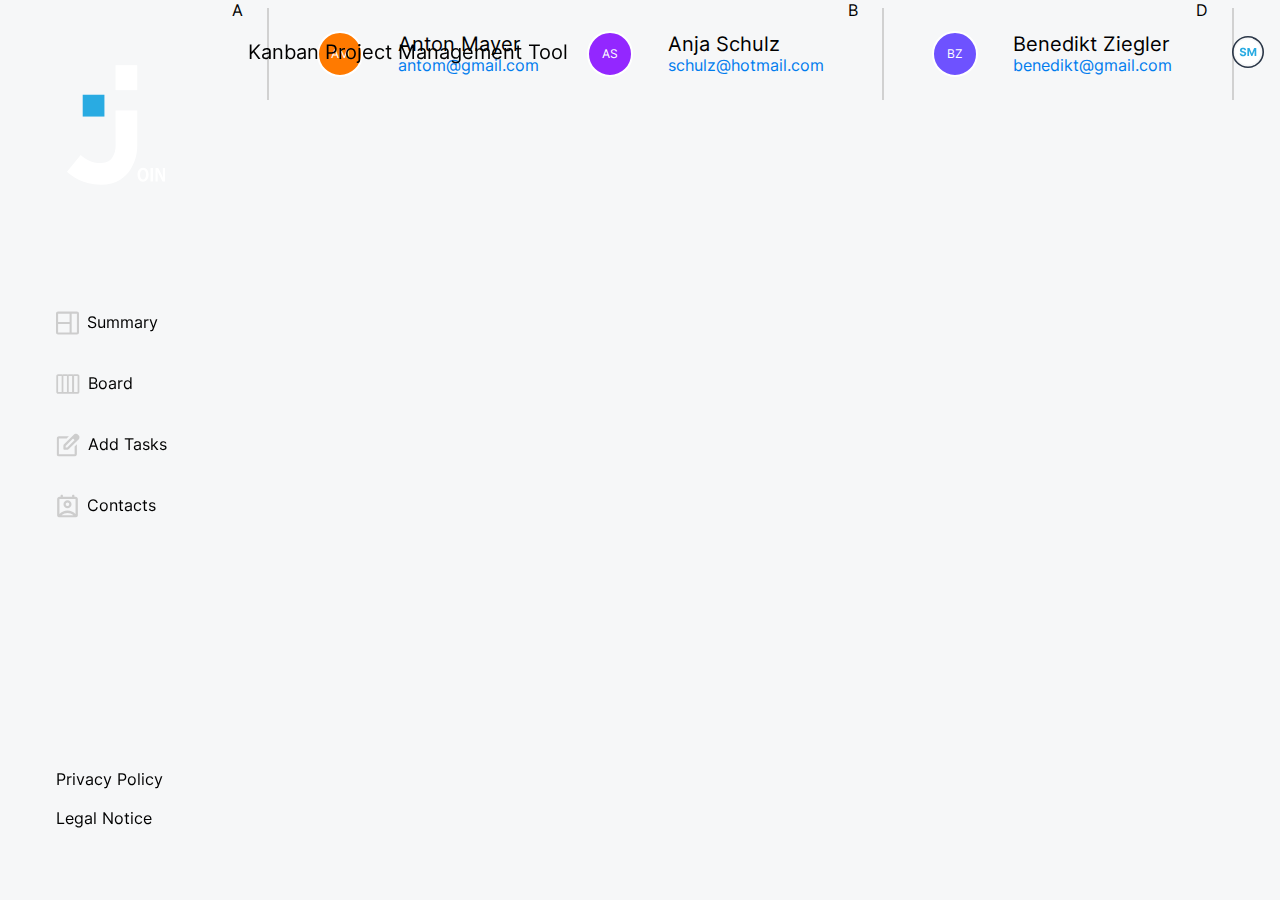
<file: contact_list.html>
<!DOCTYPE html>
<html lang="en">

<head>

    <meta charset="UTF-8">
    <meta name="viewport" content="width=device-width, initial-scale=1.0">

    <link rel="stylesheet" href="style_anita.css">
    <link rel="stylesheet" href="header.css">
    <link rel="stylesheet" href="footer.css">

    <title>Join: Contact List</title>

</head>

<body>

    <header>
        <div class="inner-header">
            <p class="hide-on-mobile">Kanban Project Management Tool</p>
            <img src="assets/img/Capa 3.svg" class="hide-on-desktop" alt="">
            <img src="assets/img/header-profile-icon.svg" alt="">
        </div>
    </header>

    <div class="main">

        <div class="letter">A</div>
        <hr class="hr-contact-list">
        <div class="contact-container">
            <div class="contact-dot contact-dot-orange">AM</div>
            <div>
                <div class="contact-name">Anton Mayer</div>
                <div class="contact-mail">antom@gmail.com</div>
            </div>
        </div>
        <div class="contact-container">
            <div class="contact-dot contact-dot-purple">AS</div>
            <div>
                <div class="contact-name">Anja Schulz</div>
                <div class="contact-mail">schulz@hotmail.com</div>
            </div>
        </div>
        <div class="letter">B</div>
        <hr class="hr-contact-list">
        <div class="contact-container">
            <div class="contact-dot contact-dot-blue">BZ</div>
            <div>
                <div class="contact-name">Benedikt Ziegler</div>
                <div class="contact-mail">benedikt@gmail.com</div>
            </div>
        </div>
        <div class="letter hide">C</div>
        <hr class="hr-contact-list hide">
        <div class="letter">D</div>
        <hr class="hr-contact-list">
        <div class="contact-container">
            <div class="contact-dot contact-dot-pink">DE</div>
            <div>
                <div class="contact-name">David Eisenberg</div>
                <div class="contact-mail">davidberg@gmail.com</div>
            </div>
        </div>
        <div class="letter">E</div>
        <hr class="hr-contact-list">
        <div class="contact-container">
            <div class="contact-dot contact-dot-yellow">EF</div>
            <div>
                <div class="contact-name">Eva Fischer</div>
                <div class="contact-mail">eva@gmail.com</div>
            </div>
        </div>
        <div class="contact-container">
            <div class="contact-dot contact-dot-mint">EM</div>
            <div>
                <div class="contact-name">Emmanuel Mauer</div>
                <div class="contact-mail">emmanuelma@gmail.com</div>
            </div>
        </div>
        <div class="letter">F</div>
        <hr class="hr-contact-list">
        <div class="letter">G</div>
        <hr class="hr-contact-list">
        <div class="letter">H</div>
        <hr class="hr-contact-list">
        <div class="letter">I</div>
        <hr class="hr-contact-list">
        <div class="letter">J</div>
        <hr class="hr-contact-list">
        <div class="letter">K</div>
        <hr class="hr-contact-list">
        <div class="letter">L</div>
        <hr class="hr-contact-list">
        <div class="letter">M</div>
        <hr class="hr-contact-list">
        <div class="letter">N</div>
        <hr class="hr-contact-list">
        <div class="letter">O</div>
        <hr class="hr-contact-list">
        <div class="letter">P</div>
        <hr class="hr-contact-list">
        <div class="letter">Q</div>
        <hr class="hr-contact-list">
        <div class="letter">R</div>
        <hr class="hr-contact-list">
        <div class="letter">S</div>
        <hr class="hr-contact-list">
        <div class="letter">T</div>
        <hr class="hr-contact-list">
        <div class="letter">U</div>
        <hr class="hr-contact-list">
        <div class="letter">V</div>
        <hr class="hr-contact-list">
        <div class="letter">W</div>
        <hr class="hr-contact-list">
        <div class="letter">X</div>
        <hr class="hr-contact-list">
        <div class="letter">Y</div>
        <hr class="hr-contact-list">
        <div class="letter">Z</div>
        <hr class="hr-contact-list">

    </div>

    <div class="add-contact-btn">
        <img src="./assets/img/person_add.svg">
    </div>

    <div id="overlayAddContact" class="hide">
        <div class="overlay-bg">
            <div class="overlay-content">
                <div class="overlay-header">
                    <img class="overlay-close-btn" src="./assets/img/close.svg">
                    <div class="overlay-header-text">
                        <div class="overlay-header-bold">Add contact</div>
                        <div class="overlay-header-sub">Tasks are better with a team!</div>
                        <hr class="hr-contacts-mobile">
                    </div>                    
                    <div class="new-contact-dot">
                        <img src="./assets/img/person.svg">
                    </div>
                </div>
                <div class="overlay-form-bg">
                    <form class="overlay-form">
                        <input class="input-name" placeholder="Name">
                        <input class="input-mail" placeholder="Email">
                        <input class="input-phone" placeholder="Phone">
                        <button class="create-contact-btn">Create Contact<img src="./assets/img/check.svg"></button>
                    </form>
                </div>                
            </div>
        </div>
    </div>

    <div id="overlayNewContactOk" class="hide">
        <div class="overlay-bg">
            <div class="overlay-new-contact-ok-content">
                Contact successfully created
            </div>
        </div>
    </div>

    <footer class="mobile-footer">
        <img class="logo hide-on-mobile" src="assets/img/join-logo-big.svg" alt="">

        <div class="menu-container">
            <a href="summary.html" class="footer-menu">
                <img src="./assets/img/Vector.svg" alt="">
                <p>Summary</p>
            </a>
            <a href="board.html" class="footer-menu">
                <img src="./assets/img/Menu Icons (3).svg" alt="">
                <p>Board</p>
            </a>
            <a href="add_task.html"  class="footer-menu">
                <img src="./assets/img/Menu Icons (2).svg" alt="">
                <p>Add Tasks</p>
            </a>
            <a href="contacts.html" class="footer-menu">
                <img src="./assets/img/Menu Icons (1).svg" alt="">
                <p>Contacts</p>
            </a>
        </div>

        <div class="policy-container hide-on-mobile">
            <a class="clickable" href="privacy_policy.html">Privacy Policy</a>
            <a class="clickable" href="legal_notice.html">Legal Notice</a>
        </div>
    </footer>

</body>

</html>
</file>
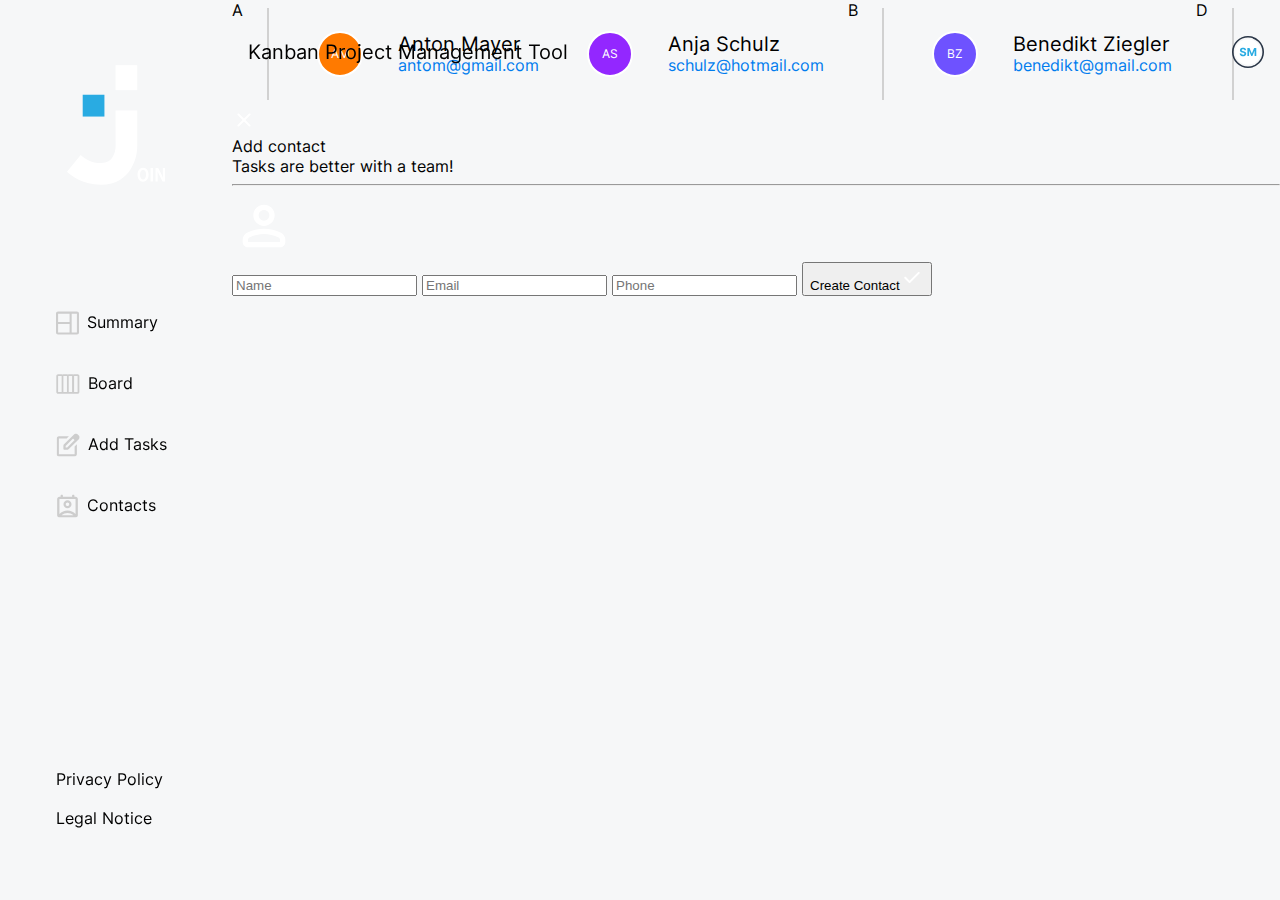
<file: contactList.html>
<!DOCTYPE html>
<html lang="en">

<head>

    <meta charset="UTF-8">
    <meta name="viewport" content="width=device-width, initial-scale=1.0">

    <link rel="stylesheet" href="style_anita.css">
    <link rel="stylesheet" href="header.css">
    <link rel="stylesheet" href="footer.css">

    <title>Join: Contact List</title>

</head>

<body>

    <header>
        <div class="inner-header">
            <p class="hide-on-mobile">Kanban Project Management Tool</p>
            <img src="assets/img/Capa 3.svg" class="hide-on-desktop" alt="">
            <img src="assets/img/header-profile-icon.svg" alt="">
        </div>
    </header>

    <div class="main">

        <div class="letter">A</div>
        <hr class="hr-contact-list">
        <div class="contact-container">
            <div class="contact-dot contact-dot-orange">AM</div>
            <div>
                <div class="contact-name">Anton Mayer</div>
                <div class="contact-mail">antom@gmail.com</div>
            </div>
        </div>
        <div class="contact-container">
            <div class="contact-dot contact-dot-purple">AS</div>
            <div>
                <div class="contact-name">Anja Schulz</div>
                <div class="contact-mail">schulz@hotmail.com</div>
            </div>
        </div>
        <div class="letter">B</div>
        <hr class="hr-contact-list">
        <div class="contact-container">
            <div class="contact-dot contact-dot-blue">BZ</div>
            <div>
                <div class="contact-name">Benedikt Ziegler</div>
                <div class="contact-mail">benedikt@gmail.com</div>
            </div>
        </div>
        <div class="letter hide">C</div>
        <hr class="hr-contact-list hide">
        <div class="letter">D</div>
        <hr class="hr-contact-list">
        <div class="contact-container">
            <div class="contact-dot contact-dot-pink">DE</div>
            <div>
                <div class="contact-name">David Eisenberg</div>
                <div class="contact-mail">davidberg@gmail.com</div>
            </div>
        </div>
        <div class="letter">E</div>
        <hr class="hr-contact-list">
        <div class="contact-container">
            <div class="contact-dot contact-dot-yellow">EF</div>
            <div>
                <div class="contact-name">Eva Fischer</div>
                <div class="contact-mail">eva@gmail.com</div>
            </div>
        </div>
        <div class="contact-container">
            <div class="contact-dot contact-dot-mint">EM</div>
            <div>
                <div class="contact-name">Emmanuel Mauer</div>
                <div class="contact-mail">emmanuelma@gmail.com</div>
            </div>
        </div>
        <div class="letter">F</div>
        <hr class="hr-contact-list">
        <div class="letter">G</div>
        <hr class="hr-contact-list">
        <div class="letter">H</div>
        <hr class="hr-contact-list">
        <div class="letter">I</div>
        <hr class="hr-contact-list">
        <div class="letter">J</div>
        <hr class="hr-contact-list">
        <div class="letter">K</div>
        <hr class="hr-contact-list">
        <div class="letter">L</div>
        <hr class="hr-contact-list">
        <div class="letter">M</div>
        <hr class="hr-contact-list">
        <div class="letter">N</div>
        <hr class="hr-contact-list">
        <div class="letter">O</div>
        <hr class="hr-contact-list">
        <div class="letter">P</div>
        <hr class="hr-contact-list">
        <div class="letter">Q</div>
        <hr class="hr-contact-list">
        <div class="letter">R</div>
        <hr class="hr-contact-list">
        <div class="letter">S</div>
        <hr class="hr-contact-list">
        <div class="letter">T</div>
        <hr class="hr-contact-list">
        <div class="letter">U</div>
        <hr class="hr-contact-list">
        <div class="letter">V</div>
        <hr class="hr-contact-list">
        <div class="letter">W</div>
        <hr class="hr-contact-list">
        <div class="letter">X</div>
        <hr class="hr-contact-list">
        <div class="letter">Y</div>
        <hr class="hr-contact-list">
        <div class="letter">Z</div>
        <hr class="hr-contact-list">

    </div>

    <div class="overlay-add-contact">
        <div class="overlay-bg">
            <div class="overlay-content">
                <div class="overlay-header">
                    <img class="overlay-close-btn" src="./assets/img/close.svg">
                    <div class="overlay-header-text">
                        <div class="overlay-header-bold">Add contact</div>
                        <div class="overlay-header-sub">Tasks are better with a team!</div>
                        <hr class="hr-contacts">
                    </div>                    
                    <div class="new-contact-dot">
                        <img src="./assets/img/person.svg">
                    </div>
                </div>
                <div class="overlay-form-bg">
                    <form class="overlay-form">
                        <input placeholder="Name">
                        <input placeholder="Email">
                        <input placeholder="Phone">
                        <button>Create Contact<img src="./assets/img/check.svg"></button>
                    </form>
                </div>                
            </div>
        </div>

    </div>

    <div class="add-contact-btn">
        <img src="./assets/img/person_add.svg">
    </div>    

    <footer class="mobile-footer">
        <img class="logo hide-on-mobile" src="assets/img/join-logo-big.svg" alt="">

        <div class="menu-container">
            <a href="summary.html" class="footer-menu">
                <img src="./assets/img/Vector.svg" alt="">
                <p>Summary</p>
            </a>
            <a href="board.html" class="footer-menu">
                <img src="./assets/img/Menu Icons (3).svg" alt="">
                <p>Board</p>
            </a>
            <a href="add_task.html"  class="footer-menu">
                <img src="./assets/img/Menu Icons (2).svg" alt="">
                <p>Add Tasks</p>
            </a>
            <a href="contacts.html" class="footer-menu">
                <img src="./assets/img/Menu Icons (1).svg" alt="">
                <p>Contacts</p>
            </a>
        </div>

        <div class="policy-container hide-on-mobile">
            <a class="clickable" href="privacy_policy.html">Privacy Policy</a>
            <a class="clickable" href="legal_notice.html">Legal Notice</a>
        </div>
    </footer>

</body>

</html>
</file>
<file: style_anita.css>
body {
    font-family: 'Inter-VariableFont', sans-serif;
    color: rgba(0, 0, 0, 1);
    margin: 0;
    background-color: rgb(246,247,248, 1);
}

@font-face {
    font-family: 'Inter-VariableFont';
    src: local(''), url(./assets/fonts/Inter-VariableFont_slnt\,wght.ttf);
}

.main {
    display: flex;
}

.hide {
    display: none;
}

.pointer {
    cursor: pointer;
}


/* Contact List */

.main-contact-list {
    margin: 80px 14px;
}

.add-contact-btn-desktop {
    width: 352px;
    color: rgba(255, 255, 255, 1);
    font-size: 21px;
    font-weight: 700;
    line-height: 25.2px;
    background-color: rgba(42, 54, 71, 1);
    border: 1px solid rgba(42, 54, 71, 1);
    border-radius: 10px;
    padding: 12px 0;
    margin-top: 22.5px;
    margin-left: 25.5px;
    display: none;
}

.add-contact-btn-desktop img {
    width: 32px;
    height: 32px;
}

.contact-list-letter {
    padding: 17px 36px;
    font-size: 20px;
    font-weight: 400;
    line-height: 24px;
}

.hr-contact-list {
    border: 1px solid rgba(209, 209, 209, 1);
    width: 352px;
    margin: 8px 24px;
}

.contact-container {
    display: flex;
    align-items: center;
    gap: 35px;
    height: 78px;
    padding: 15px 24px;
}

.contact-dot {
    height: 42px;
    width: 42px;
    border: 2px solid rgba(255, 255, 255, 1);
    color: rgba(255, 255, 255, 1);
    font-size: 12px;
    font-weight: 400;
    line-height: 14.4px;
    border-radius: 45px;
    display: flex;
    align-items: center;
    justify-content: center;
}

.contact-dot-orange {
    background-color: rgba(255, 122, 0, 1);
}

.contact-dot-purple {
    background-color: rgba(147, 39, 255, 1);
}

.contact-dot-blue {
    background-color: rgba(110, 82, 255, 1);
}

.contact-dot-pink {
    background-color: rgba(252, 113, 255, 1);
}

.contact-dot-yellow {
    background-color: rgba(255, 187, 43, 1);
}

.contact-dot-mint {
    background-color: rgba(31, 215, 193, 1);
}

.contact-name {
    font-size: 20px;
    font-weight: 400;
    line-height: 24px;
}

.contact-mail {
    color: rgba(0, 124, 238, 1);
    font-size: 16px;
    font-weight: 400;
    line-height: 19.2px;
}


/* Contacts */

.main-contacts {
    display: none;
}

.contacts-header {
    margin: 48px 0 48px 16px;
    display: flex;
    flex-direction: column;
    gap: 16px;
}

.contacts-header-bold {
    font-size: 47px;
    font-weight: 700;
    line-height: 56.4px;
}

.hr-contacts-desktop {
    border: 3px solid rgba(41, 171, 226, 1);
    height: 59px;
    margin: 0;
    display: none;
}

.contacts-header-sub {
    font-size: 20px;
    font-weight: 400;
    line-height: 24px;
    color: rgba(42, 54, 71, 1);
}

.hr-contacts-mobile {
    border: 3px solid rgba(41, 171, 226, 1);
    width: 90px;
    margin-left: 0;
}

.contact-info-container {
    margin-left: 16px;
}

.user-name-container {
    display: flex;
    align-items: center;
    gap: 20px;
    margin-bottom: 21px;
}

.user-dot {
    height: 80px;
    width: 80px;
    background-color: rgba(255, 199, 0, 1);
    border: 3px solid rgba(255, 255, 255, 1);
    color: rgba(255, 255, 255, 1);
    font-size: 27px;
    font-weight: 400;
    border-radius: 70px;
    display: flex;
    align-items: center;
    justify-content: center;
}

.user-name {
    font-size: 36px;
    font-weight: 700;
}

.user-edit-delete-desktop-container {
    display: none;
}

.user-edit-delete-desktop {
    display: flex;
    gap: 13px;
}

.user-edit-desktop-img {
    width: 18.28px;
    height: 18.25px;
}

.user-delete-desktop-img {
    width: 16px;
    height: 18px;    
}

.contact-info-header {
    font-size: 20px;
    font-weight: 400;
    line-height: 24px;
    margin-bottom: 21px;
}

.contact-info-content {
    font-size: 16px;
    font-weight: 400;
}

.contact-info-bold {
    font-weight: 700;
    margin-bottom: 15px;
}

.contact-info-mail {
    color: rgba(0, 124, 238, 1);
    margin-bottom: 22px;
}


/* Buttons */

.contact-menu-btn, .add-contact-btn {
    position: fixed;
    right: 16px;
    bottom: 112px;
    height: 56px;
    width: 56px;
    background-color: rgba(42, 54, 71, 1);
    border-radius: 56px;
    border: 1px solid rgba(42, 54, 71, 1);
    display: flex;
    align-items: center;
    justify-content: center;
}

.contact-menu-btn img, .add-contact-btn img {
    width: 32px;
    height: 32px;
}


/* Responsiveness */

@media screen and (min-width: 768px) {


    /* Contact List */

    .main-contact-list {
        margin: 0 0 32px 26.5px;
        width: 456px;
        /* height: 100vh; */
        overflow-y: scroll;
        overflow-x: hidden;
    }

    .add-contact-btn-desktop {
        display: flex;
        align-items: center;
        justify-content: center;
        gap: 16px;
    }


    /* Contacts */

    .main-contacts {
        display: flex;
        flex-direction: column;
        align-items: first baseline;
    }

    .contacts-header {
        margin-top: 110px;
        margin-left: 55px;
        flex-direction: row;
        align-items: center;
        justify-content: flex-start;
        gap: 30px;
    }
    
    .contacts-header-bold {
        font-size: 61px;
        line-height: 73.2px;
    }

    .hr-contacts-desktop {
        display: unset;
    }
    
    .contacts-header-sub {
        font-size: 27px;
        line-height: 32.4px;
    }

    .hr-contacts-mobile {
        display: none;
    }

    .contact-info-container {
        margin-left: 65px;
    }

    .user-dot {
        height: 120px;
        width: 120px;
        font-size: 47px;
        font-weight: 500;
        line-height: 56.4px;
    }

    .user-name {
        font-size: 47px;
        font-weight: 500;
        line-height: 56.4px;
        margin-bottom: 8px;
    }

    .user-edit-delete-desktop-container {
        display: flex;
        gap: 16px;
    }

    .contact-info-header {
        padding-top: 25px;
        padding-bottom: 25px;
    }


    /* Buttons */

    .contact-menu-btn, .add-contact-btn {
        display: none;
    }

}
</file>
<file: header.css>
header {
    position: fixed;
    top: 0;
    right: 0;
    left: 0;
    z-index: 99;
}

.gap-16 {
    gap: 16px;
}

.inner-header {
    padding: 20px 16px;
    display: flex;
    justify-content: space-between;
    box-shadow: 0px 4px 4px 0px var(--shadow-light-grey-1);
    background-color: var(--white);
}

.inner-header p {
    font-size: 20px;
    font-weight: 400;
}

.header-title {
    margin: 0;
    margin-left: 100px;
}

.inner-header img {
    width: 32px;
}

.hover-scale:hover {
    scale: 1.2;
}

.profile-icon {
    height: 40px;
    width: 40px;
    border: 2px solid var(--bg-color-dark-grey);
    border-radius: 100%;
    box-sizing: border-box;
}

.profile-icon:hover {
    background-color: var(--grey);
}

.profile-icon p {
    color: var(--highlight-blue);
    font-size: 12px;
    font-weight: 700;
}


@media(min-width: 1200px) {

    header {
        left: 232px;
    }

    .profile-icon {
        height: 56px;
        width: 56px;
    }

    .profile-icon p {
        font-size: 16px;
    }
}
</file>
<file: footer.css>
.hide-on-mobile {
    display: none;
}

a {
    text-decoration: none;
    color: var(--white);
}

.mobile-footer {
    background-color: var(--bg-color-dark-grey);
    size: 14px;
    font-weight: 400;
    position: fixed;
    bottom: 0;
    width: 100%;
}

.menu-container {
    display: flex;
    justify-content: space-around;
    align-items: center;
    color: var(--grey);
}

.footer-menu {
    display: flex;
    flex-direction: column;
    cursor: pointer;
    justify-content: center;
    align-items: center;
    height: 80px;
    width: 76px;
    border-radius: 16px;
}

.footer-menu img {
    height: 24px;
}

.policy-container a {
    text-decoration: none;
    color: var(--scrollbar-grey);
    line-height: 19.2px;
    padding: 8px 0;
}

.policy-container a:hover {
    color: var(--highlight-blue);
    font-weight: 600;
}

.policy-container {
    display: none;
}

.mobile-menu-selected {
    background-color: var(--menu-selected-dark-blue);
}

.footer-menu p {
    margin-top: 8px;
    margin-bottom: 0;
    font-size: 14px;
}

.footer-menu:hover {
    background-color: var(--menu-hover-blue);
}

@media (min-width: 1200px) {
    .hide-on-mobile {
        display: block;
    }

    .hide-on-desktop {
        display: none;
    }

    body {
        margin-left: 232px;
    }

    .inner-header {
        align-items: center;
    }

    .mobile-footer {
        left: 0;
        top: 0;
        width: 232px;
        display: flex;
        flex-direction: column;
    }

    .logo {
        height: 122px;
        width: 100px;
        align-self: center;
        margin: 64px 0;
    }

    .menu-container {
        flex-direction: column;
        justify-content: start;
        margin: 50px 0;
        flex: 1;
        gap: 15px;
    }

    .footer-menu {
        flex-direction: row;
        justify-content: start;
        align-items: center;
        padding-left: 56px;
        gap: 8px;
        width: 100%;
        height: 46px;
        border-radius: 0;
        box-sizing: border-box;
    }

    .footer-menu p {
        margin: 0;
        font-size: 16px;
        font-weight: 400;
        line-height: 19.2px;
        text-align: left;
    }

    .policy-container {
        display: flex;
        flex-direction: column;
        font-weight: 400;
        font-size: 16px;
        margin: 64px 0;
        gap: 4px;
    }

    .policy-container a {
        padding-left: 56px;
    }
}


/* ANCHOR Landscape Orientation */

@media screen and (orientation: landscape) and (max-height: 450px) {

    body {
        margin: 0;
    }

    .mobile-footer {
        display: none;
    }
    
}
</file>
